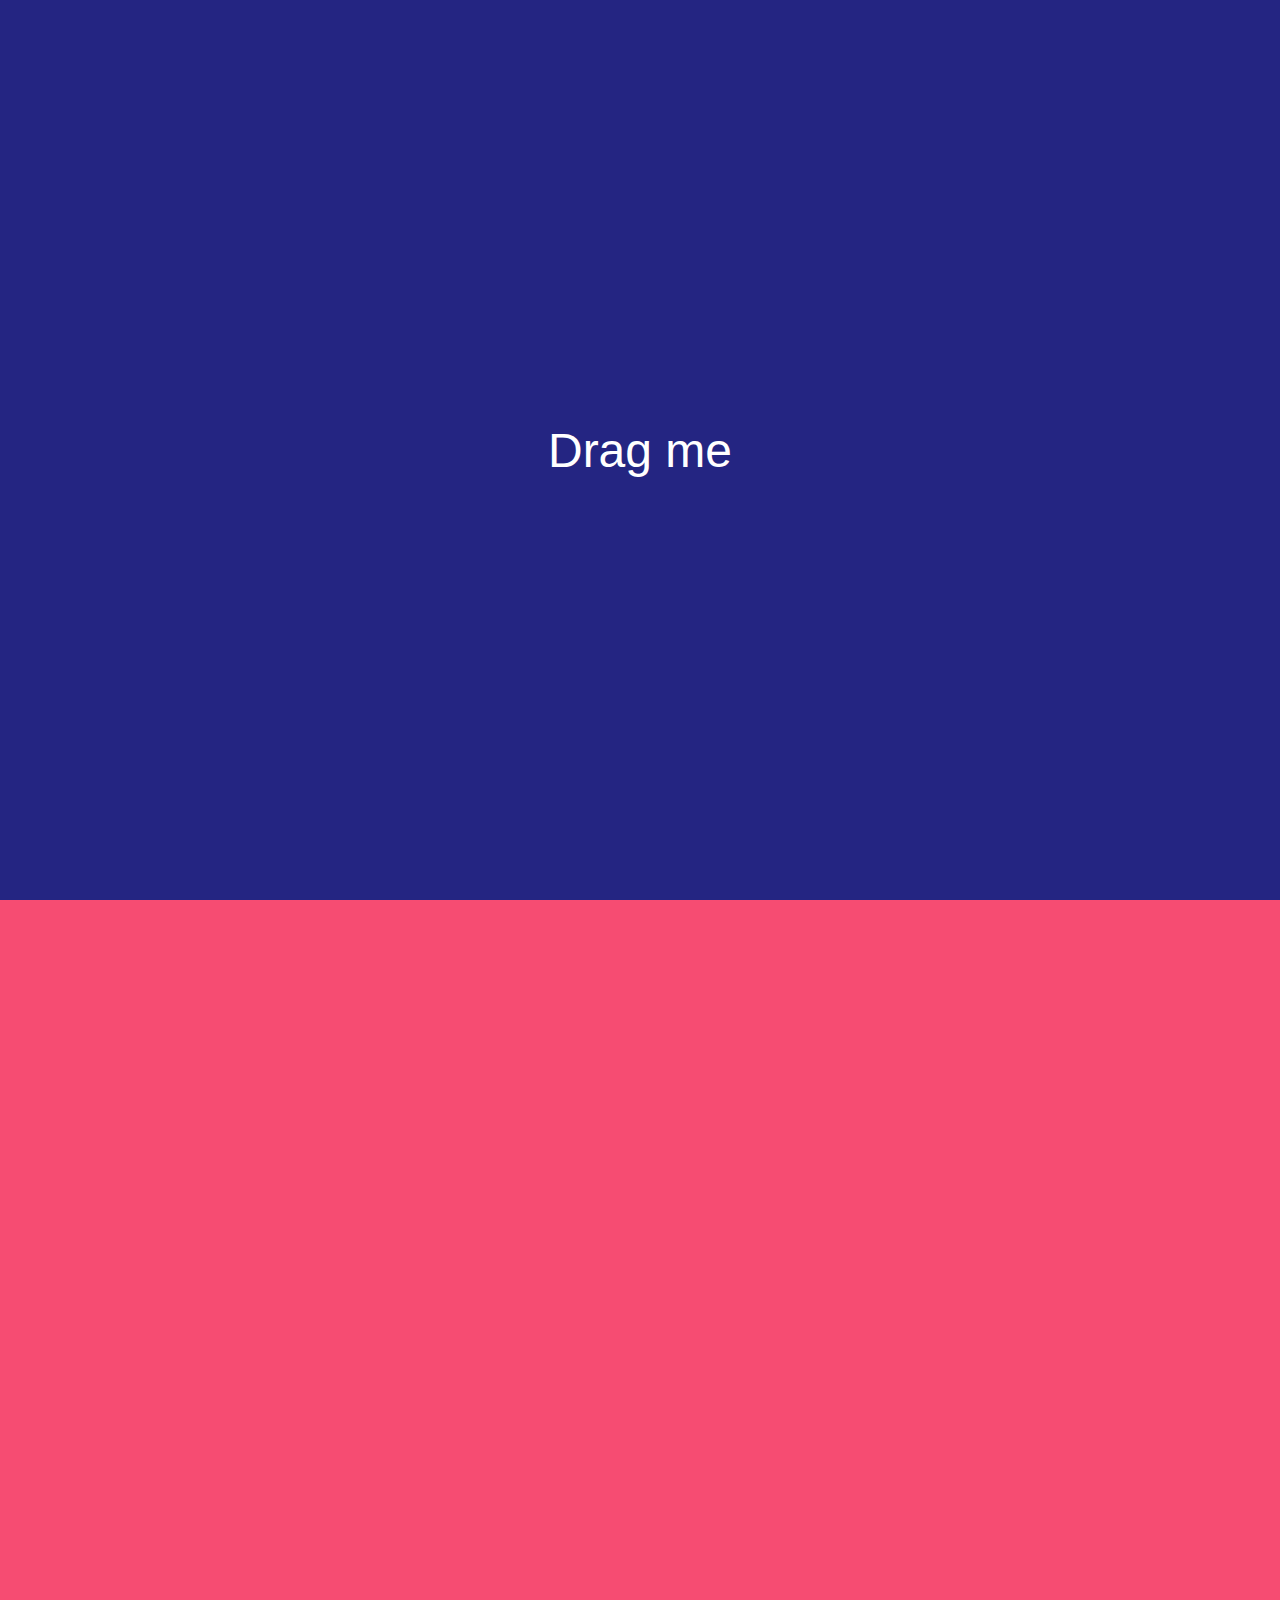
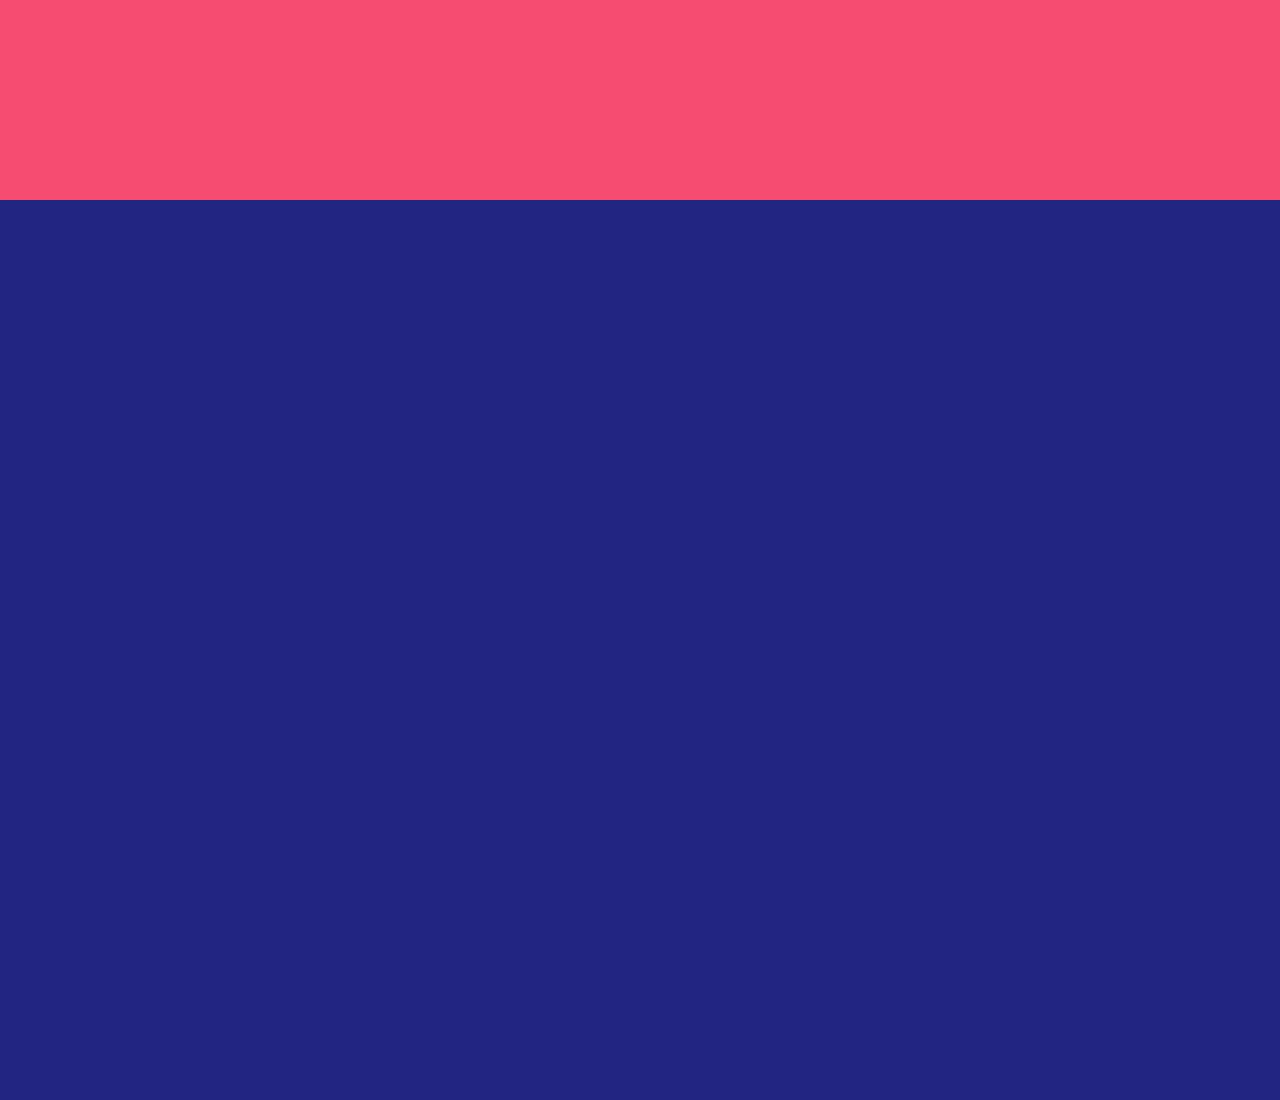
<file: Draggable/index.html>
<!DOCTYPE html>
<html lang="en">
<head>
    <meta charset="UTF-8">
    <meta http-equiv="X-UA-Compatible" content="IE=edge">
    <meta name="viewport" content="width=device-width, initial-scale=1.0">
    <title>Document</title>
    <link rel="stylesheet" href="style.css">
    <script src="./draggable.js" defer></script>
</head>
<body>
    <section class="one">
        <p class="draggable">Drag me</p>
    </section>
    <section class="two"></section>
    <section class="one"></section>
</html>
</file>
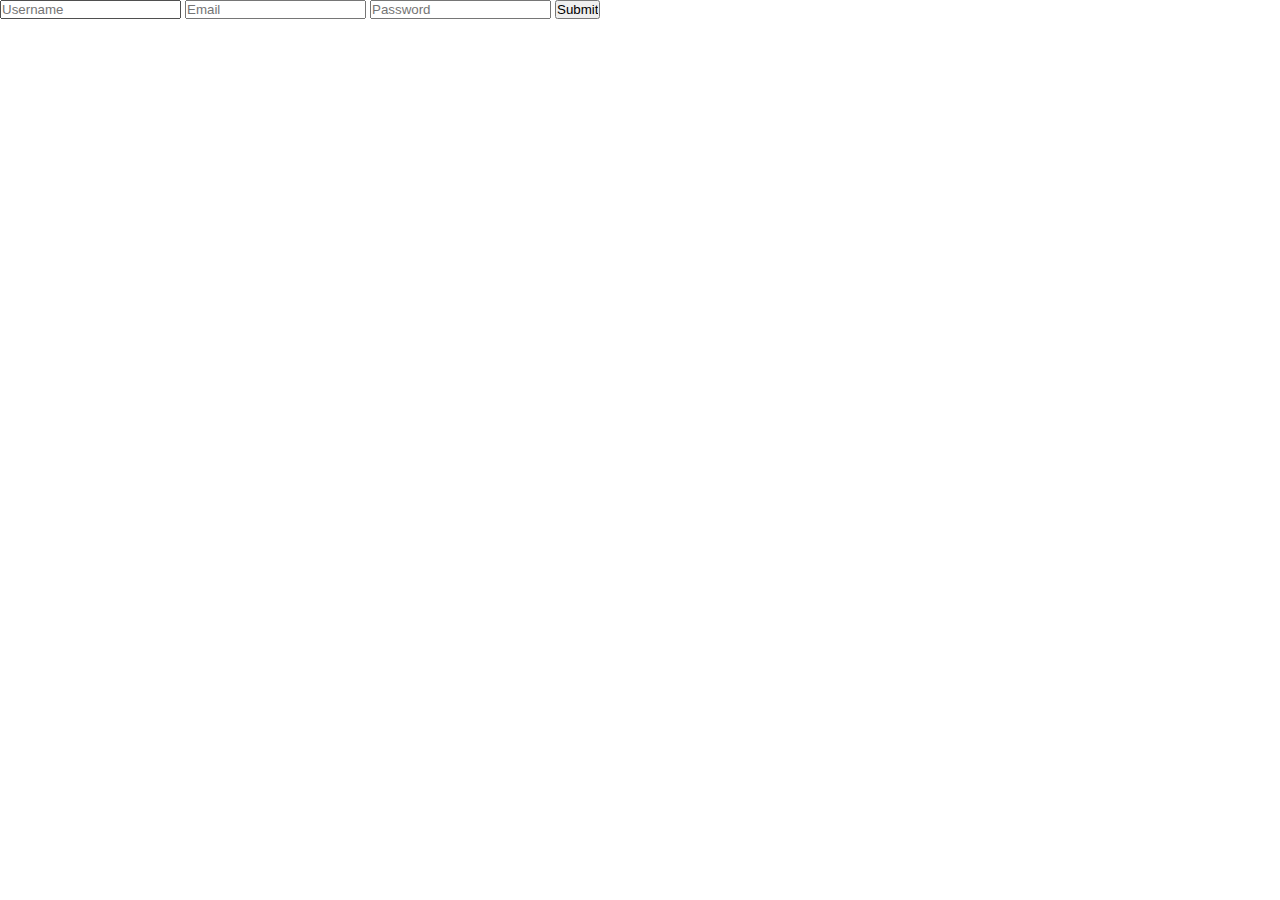
<file: FormExtra/index.html>
<!DOCTYPE html>
<html lang="en">
<head>
    <meta charset="UTF-8">
    <meta http-equiv="X-UA-Compatible" content="IE=edge">
    <meta name="viewport" content="width=device-width, initial-scale=1.0">
    <title>Document</title>
    <link rel="stylesheet" href="style.css">
    <script src="./form-extra.js" defer></script>
</head>
<body>
    <form action="https://www.google.com" logs method="get" class="form-extra">
        <input type="text" name="username" id="" placeholder="Username">
        <input type="email" name="email" id="" placeholder="Email">
        <input type="password" name="password" id="" placeholder="Password">
        <input type="submit" value="Submit">
    </form>
</body>
</html>
</file>
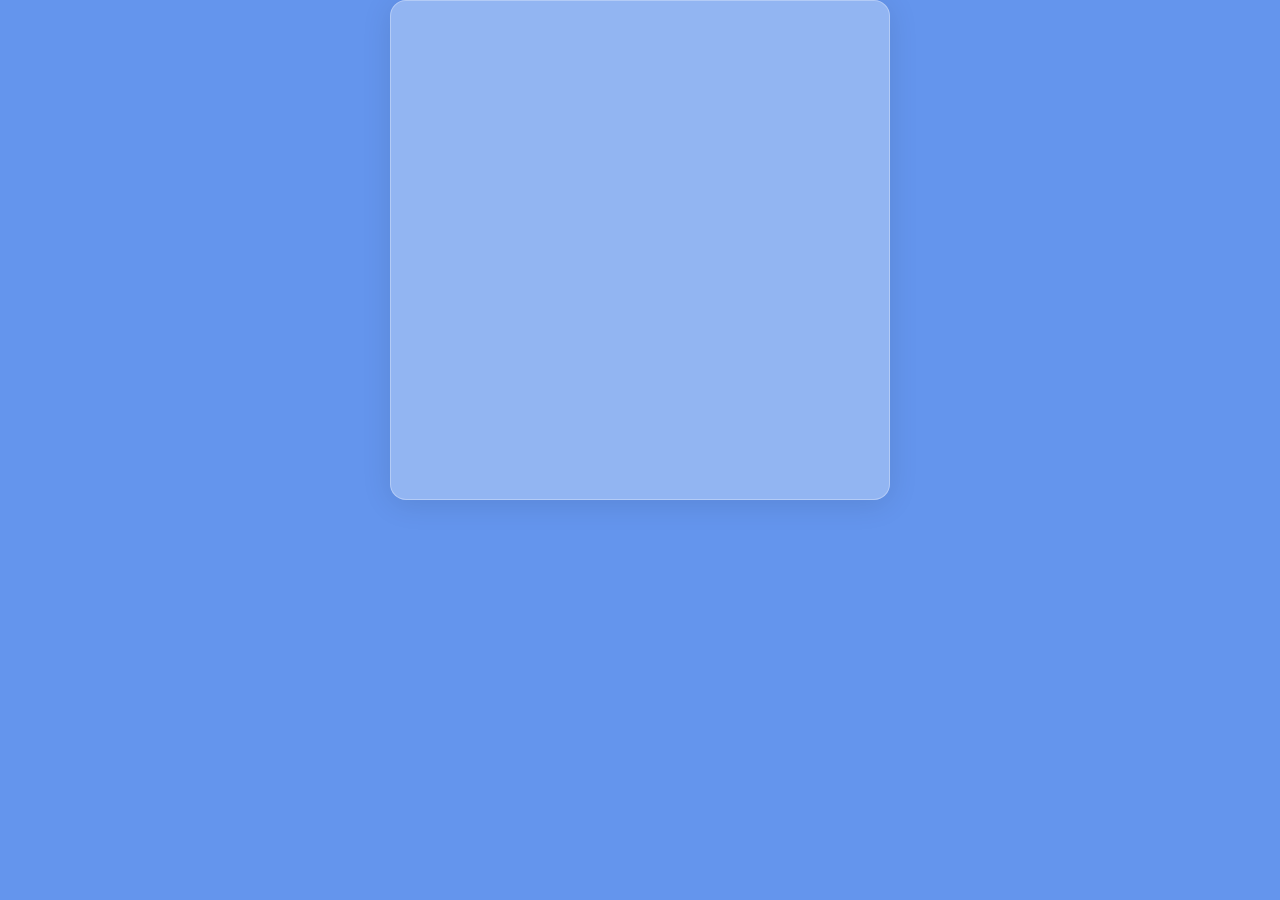
<file: Glassmorphism/index.html>
<!DOCTYPE html>
<html lang="en">
<head>
    <meta charset="UTF-8">
    <meta http-equiv="X-UA-Compatible" content="IE=edge">
    <meta name="viewport" content="width=device-width, initial-scale=1.0">
    <title>Document</title>
    <link rel="stylesheet" href="style.css">
    <script src="./glassmorphism.js" defer></script>
</head>
<body>
    <div class="glassmorphism" border></div>
</body>
</html>
</file>
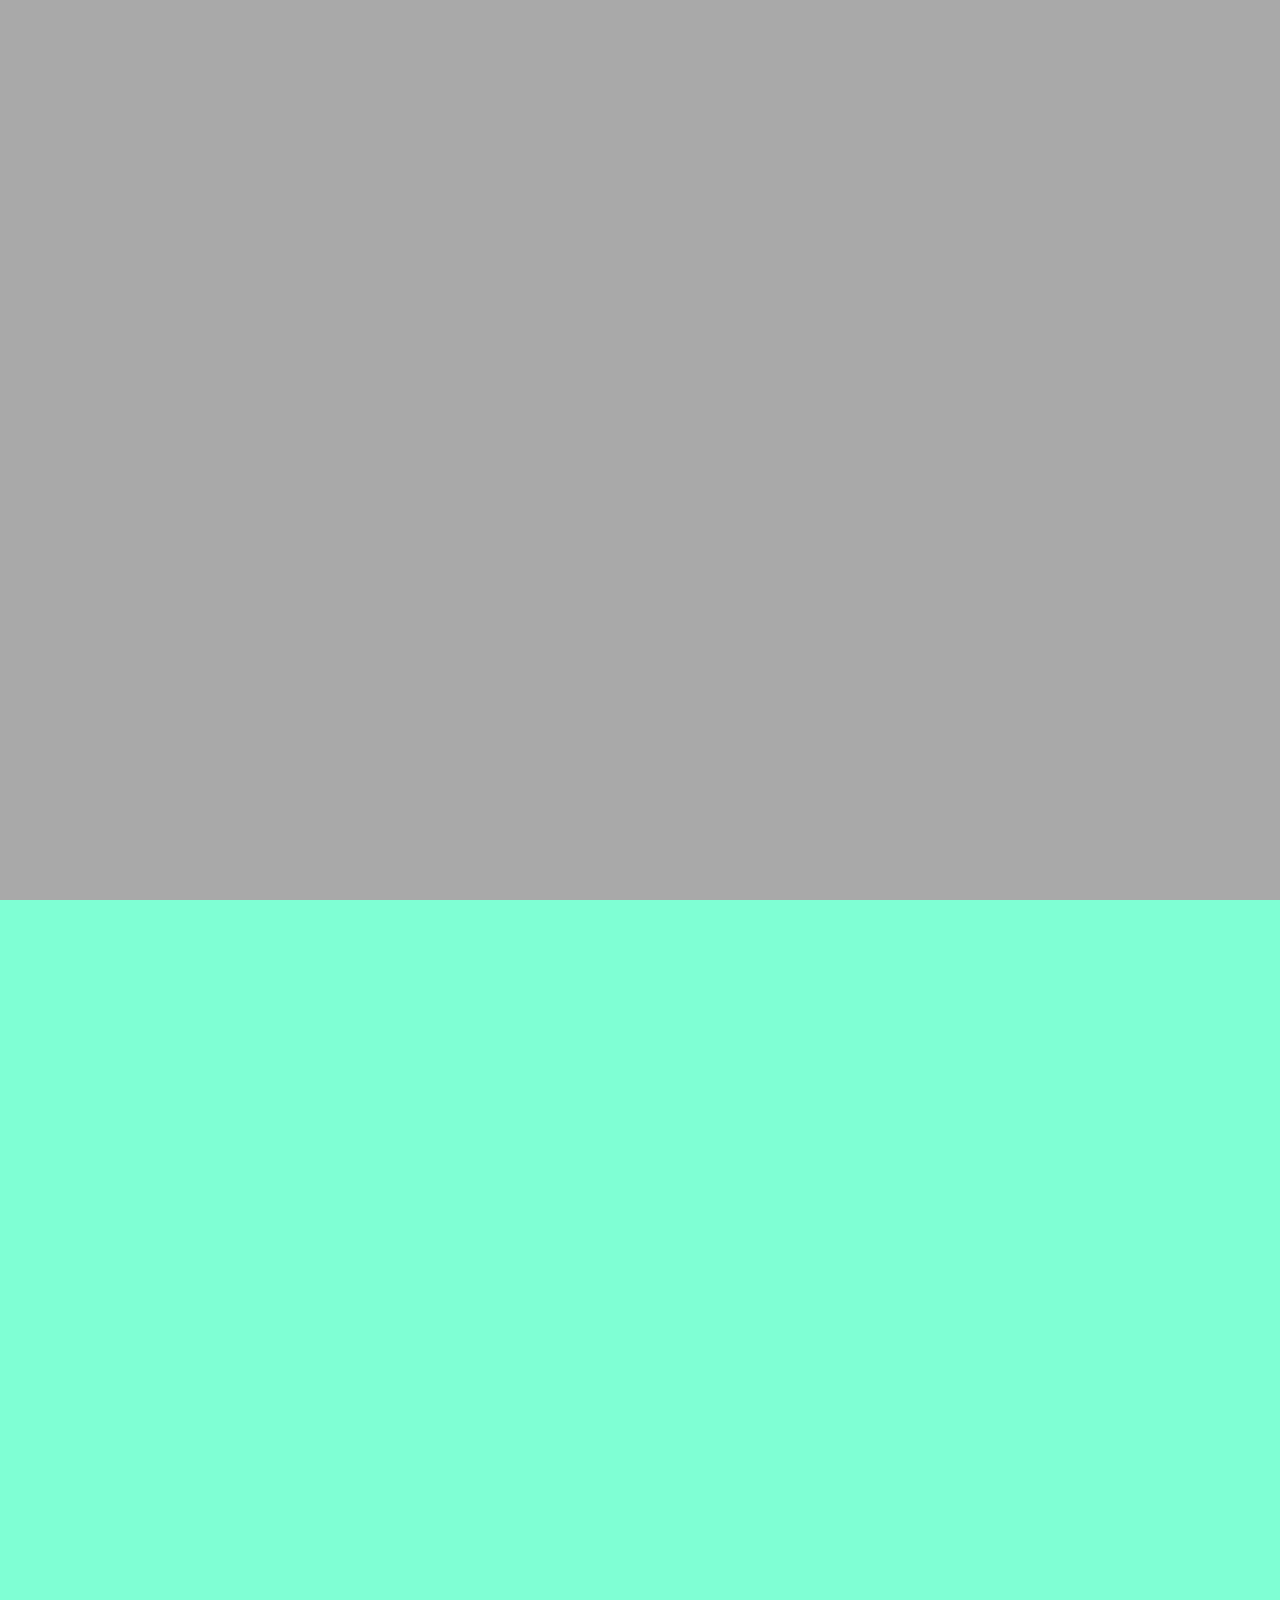
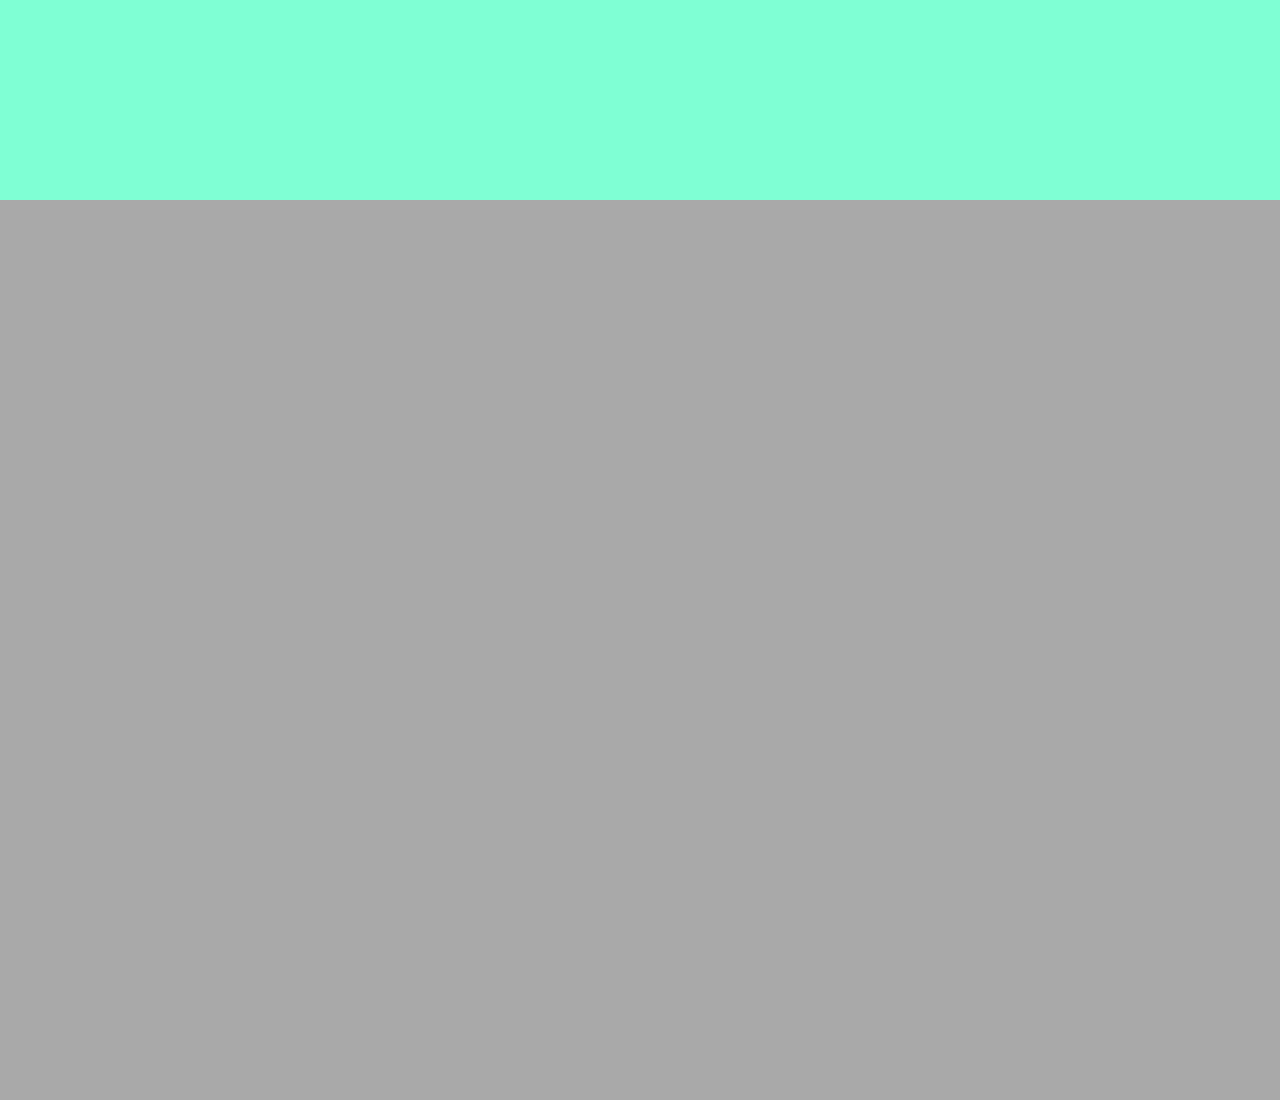
<file: Scroll Animation/index.html>
<!DOCTYPE html>
<html lang="en">
<head>
    <meta charset="UTF-8">
    <meta http-equiv="X-UA-Compatible" content="IE=edge">
    <meta name="viewport" content="width=device-width, initial-scale=1.0">
    <title>Document</title>
    <link rel="stylesheet" href="style.css">
    <script src="./scroll-reveal.js" defer></script>
</head>
<body>
    <section class="one"></section>
    <section class="two">
        <button class="scroll-reveal" fade onetime direction="left">Button</button>
    </section>
    <section class="one">
        <p class="scroll-reveal" direction="top" onetime fade>Lorem ipsum dolor sit, amet consectetur adipisicing elit. Quos tenetur explicabo voluptatibus sequi quo consectetur recusandae iure, at obcaecati? Veritatis aperiam, sapiente ad inventore temporibus perferendis enim nobis distinctio laboriosam?</p>
    </section>
</body>
</html>
</file>
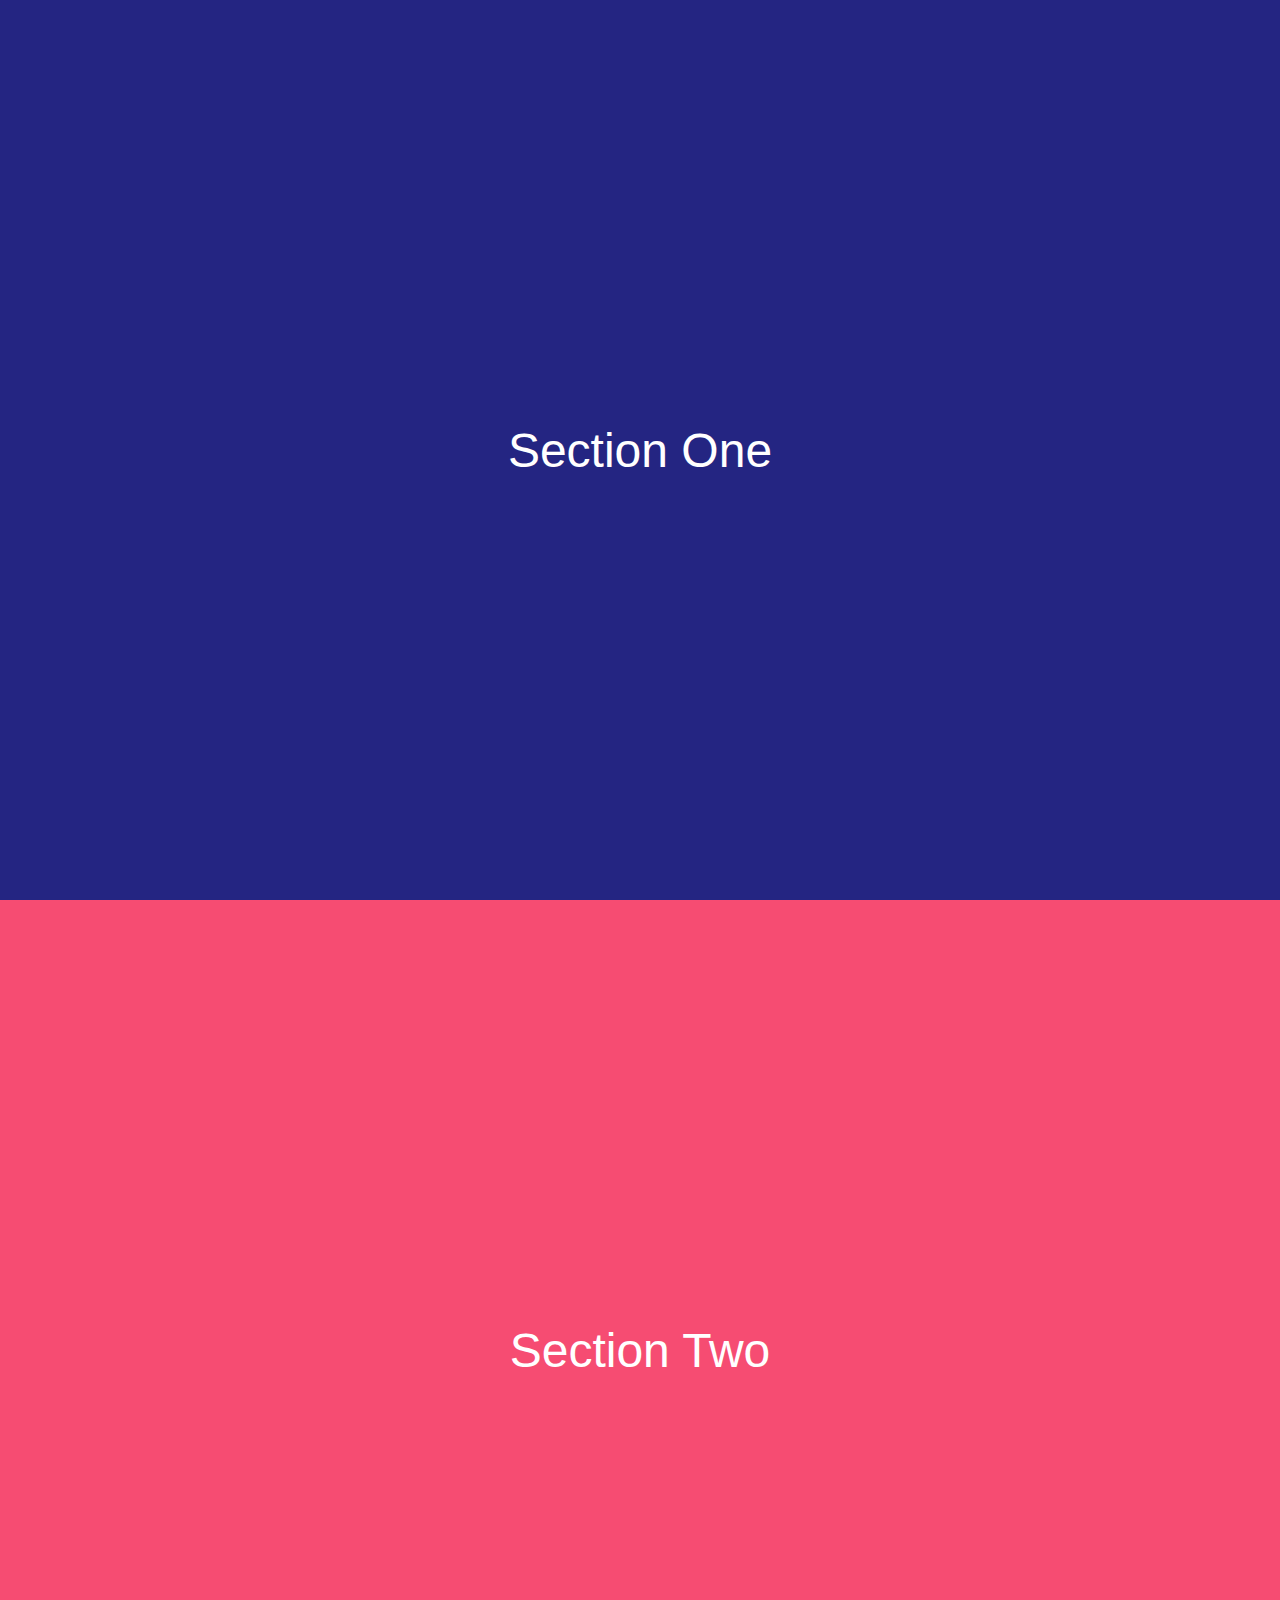
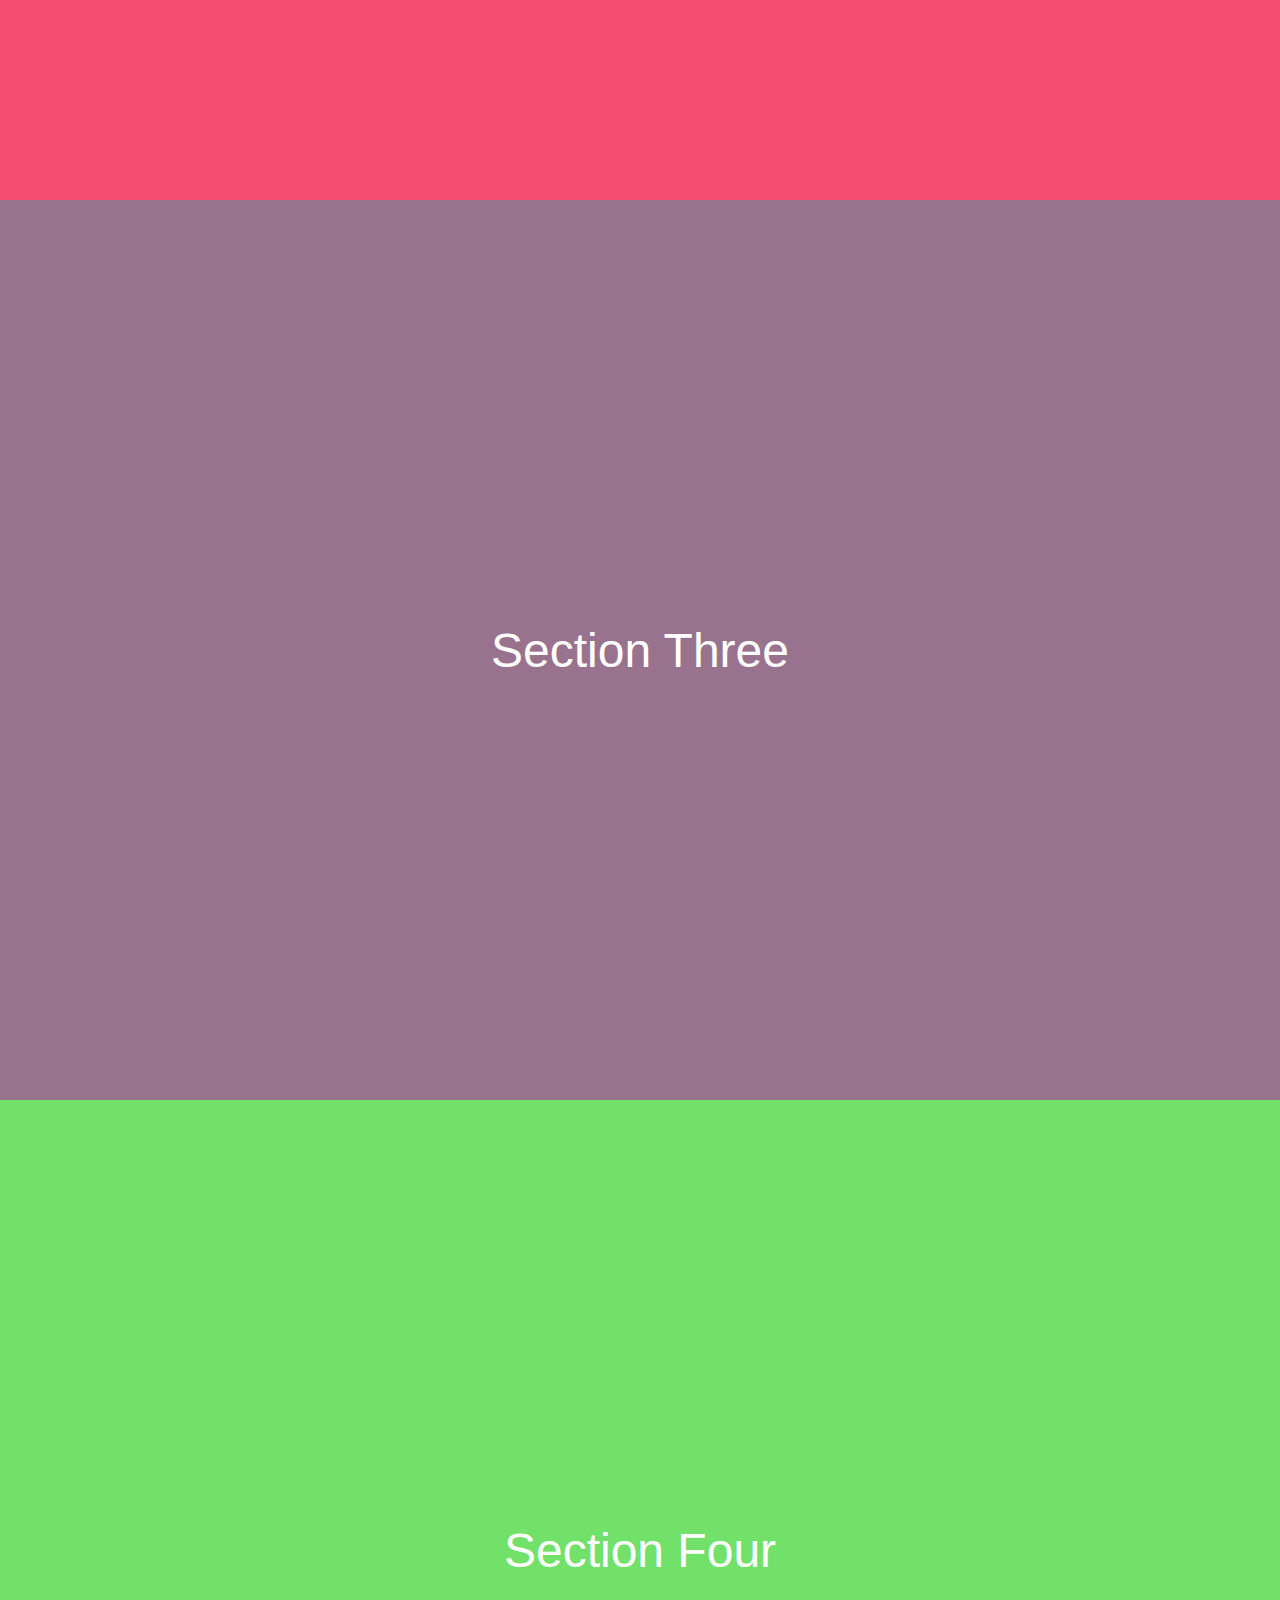
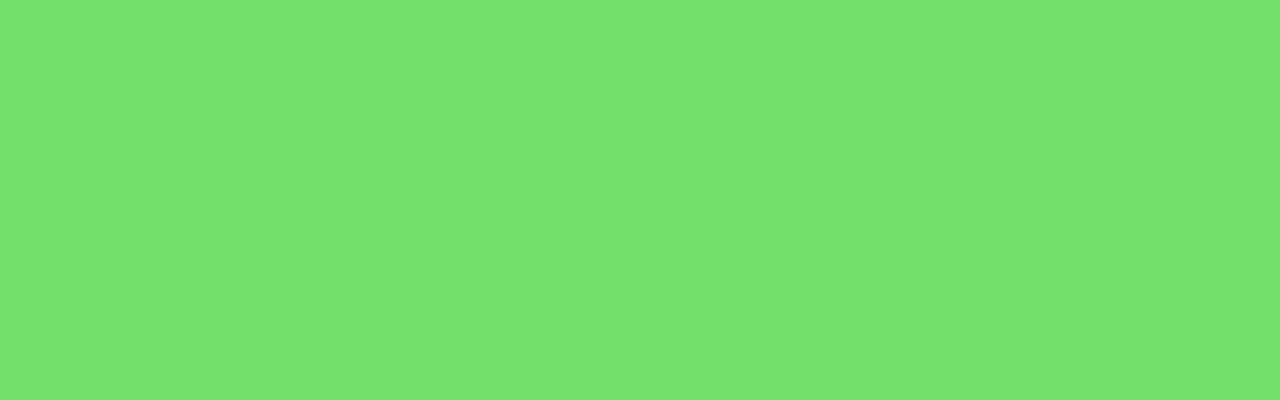
<file: Scroll Momentum/index.html>
<!DOCTYPE html>
<html lang="en">
<head>
    <meta charset="UTF-8">
    <meta http-equiv="X-UA-Compatible" content="IE=edge">
    <meta name="viewport" content="width=device-width, initial-scale=1.0">
    <title>Document</title>
    <link rel="stylesheet" href="style.css">
    <script src="./scroll-momentum.js" defer></script>
</head>
<body>
    <section class="one">Section One</section>
    <section class="two">Section Two</section>
    <section class="three">Section Three</section>
    <section class="four">Section Four</section>
</body>
</html>
</file>
<file: Draggable/style.css>
body {
    margin: 0;
}

::-webkit-scrollbar {
    width: 0 !important
}

section {
    height : 100vh;
    display : flex;
    align-items:center;
    justify-content : center;
    font-size : 3em;
    font-family : sans-serif;
}

.one {
    background-color: #242582;
    color : #fff;
}

.two {
    background-color: #f64c72;
    color : #fff;
}

.three {
    background-color: #99738e;
    color : #fff;
}

.four {
    background-color: #72e16a;
    color : #fff;
}
</file>
<file: FormExtra/style.css>
* {
    margin: 0;
    padding: 0;
    box-sizing: border-box;
}

html {
    scroll-behavior: smooth;
}
</file>
<file: Glassmorphism/style.css>
* {
    margin: 0;
    padding: 0;
    box-sizing: border-box;
}

html {
    scroll-behavior: smooth;
}

body {
    background-color: cornflowerblue;
    display: flex;
    justify-content: center;
    align-items: center;
}

div {
    height: 500px;
    width: 500px;
}
</file>
<file: Scroll Animation/style.css>
* {
    margin: 0;
    padding: 0;
    box-sizing: border-box;
}

html {
    scroll-behavior: smooth;
}

section {
    width: 100%;
    height: 100vh;

    display: flex;
    justify-content: center;
    align-items: center;
}

section.one {
    background-color:darkgray;
}

section.two {
    background-color:aquamarine;
}
</file>
<file: Scroll Momentum/style.css>
body {
    margin: 0;
}

::-webkit-scrollbar {
    width: 0 !important
}

body {
    display: fixed;
    top: 0;
    left: 0;
}

section {
    height : 100vh;
    display : flex;
    align-items:center;
    justify-content : center;
    font-size : 3em;
    font-family : sans-serif;
}

.one {
    background-color: #242582;
    color : #fff;
}

.two {
    background-color: #f64c72;
    color : #fff;
}

.three {
    background-color: #99738e;
    color : #fff;
}

.four {
    background-color: #72e16a;
    color : #fff;
}
</file>
